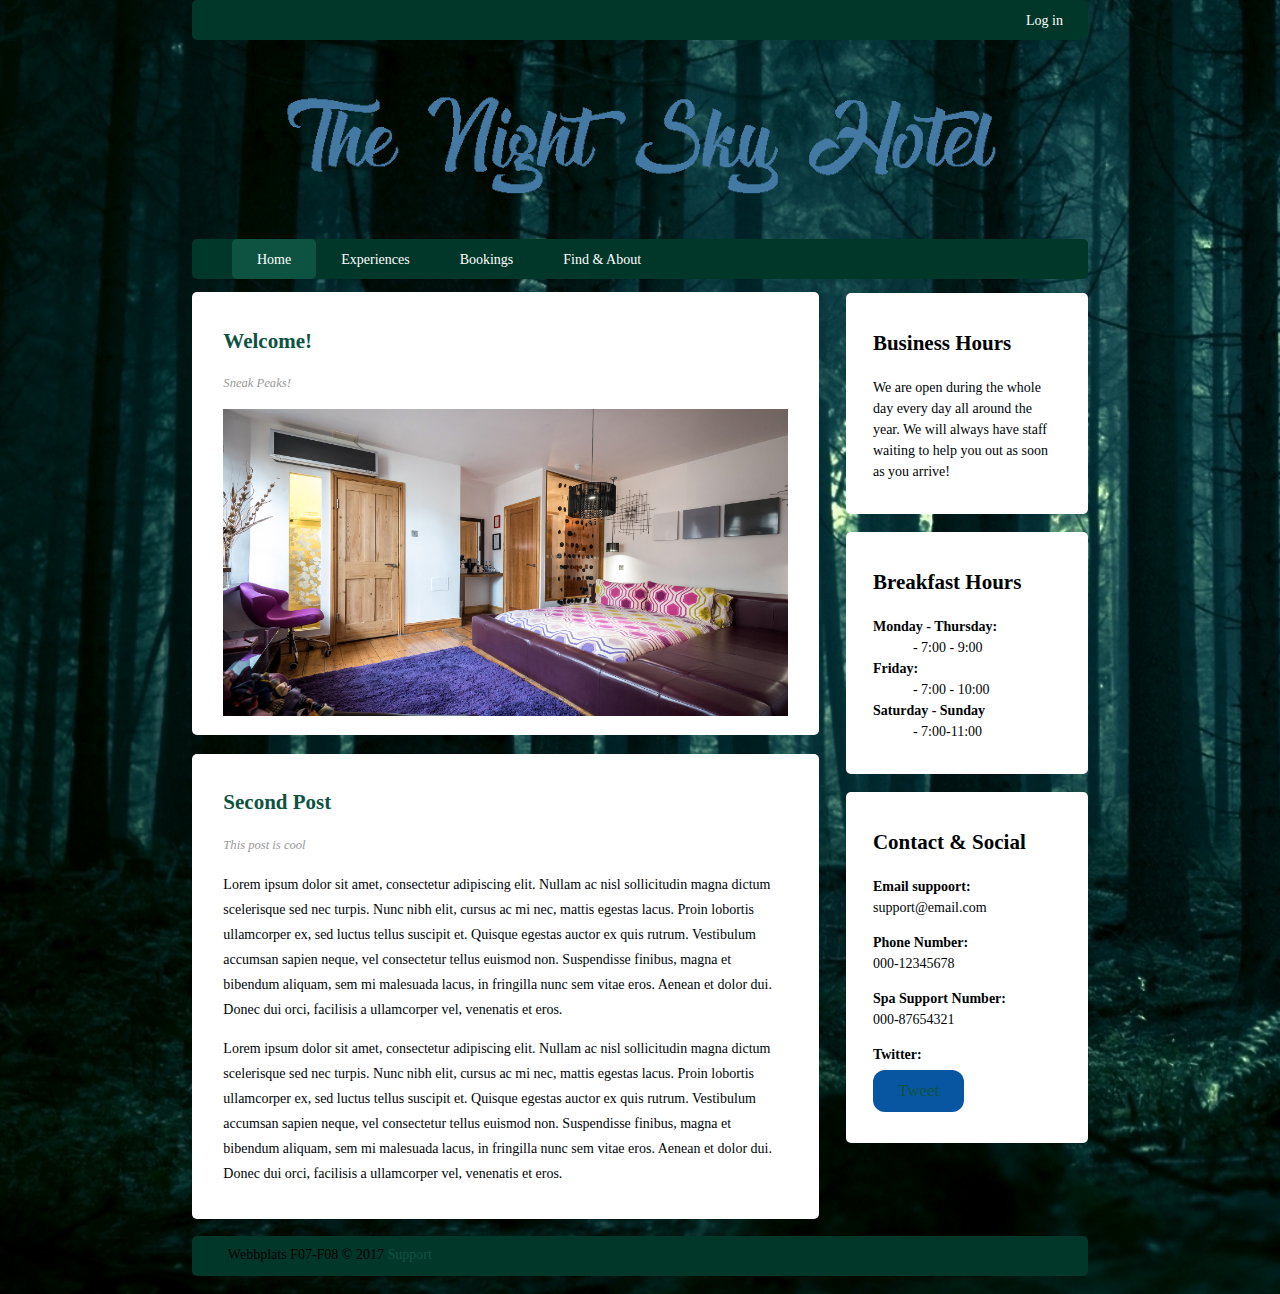
<file: index.html>
<!DOCTYPE html>
<html lang="en">

<head>
  <title>HTML5/CSS3</title>
  <meta charset="utf-8">
  <link rel="icon" href="bilder/sad2.png">

  <link rel="stylesheet" href="style.css" type="text/css">
  <meta name="viewpoint" content="width=device-width, initial-scale=1.0">
  <script src="http://ajax.googleapis.com/ajax/libs/jquery/1.8.3/jquery.min.js"></script>
  <script src="responsiveslides.min.js"></script>
</head>
<body class="body">


  <header class="mainheader2">
    <nav><ul>
      <li class="active2"><a href="#">Log in</a></li>
    </ul></nav>
  </header>


  <header class="mainheader">
    <a href="index.html"> <img src="bilder/logotest2.png" alt="logo"></a>

    <nav><ul>
      <li class="active"><a href="index.html">Home</a></li>
      <li><a href="experiences.html">Experiences</a></li>
      <li><a href="bookings.html">Bookings</a></li>
      <li><a href="aboutus.html">Find & About</a></li>
    </ul></nav>
  </header>
  <div class="maincontent">
    <div class="content">
      <article class="topcontent">
        <header>
          <h2><a href="https://google.com" title="First post">Welcome!</a></h2>
        </header>

        <footer>
          <p class="postinfo">Sneak Peaks!</p>
        </footer>

        <section>
          <div id="slider">
            <figure>
              <img src="bilder/rum1.jpg" alt>
              <img src="bilder/rum2.jpg" alt>
              <img src="bilder/rum3.jpg" alt>
              <img src="bilder/rum4.jpg" alt>
              <img src="bilder/rum5.jpg" alt>
            </figure>
          </div>
        </section>

      </article>
      <article class="bottomcontent">
        <header>
          <h2><a href="https://google.com" title="Second post">Second Post</a></h2>
        </header>

        <footer>
          <p class="postinfo">This post is cool</p>
        </footer>

        <section>
          <p>Lorem ipsum dolor sit amet, consectetur adipiscing elit. Nullam ac nisl sollicitudin magna dictum scelerisque sed nec turpis. Nunc nibh elit, cursus ac mi nec, mattis egestas lacus. Proin lobortis ullamcorper ex, sed luctus tellus suscipit et. Quisque egestas auctor ex quis rutrum. Vestibulum accumsan sapien neque, vel consectetur tellus euismod non. Suspendisse finibus, magna et bibendum aliquam, sem mi malesuada lacus, in fringilla nunc sem vitae eros. Aenean et dolor dui. Donec dui orci, facilisis a ullamcorper vel, venenatis et eros.</p>
          <p>Lorem ipsum dolor sit amet, consectetur adipiscing elit. Nullam ac nisl sollicitudin magna dictum scelerisque sed nec turpis. Nunc nibh elit, cursus ac mi nec, mattis egestas lacus. Proin lobortis ullamcorper ex, sed luctus tellus suscipit et. Quisque egestas auctor ex quis rutrum. Vestibulum accumsan sapien neque, vel consectetur tellus euismod non. Suspendisse finibus, magna et bibendum aliquam, sem mi malesuada lacus, in fringilla nunc sem vitae eros. Aenean et dolor dui. Donec dui orci, facilisis a ullamcorper vel, venenatis et eros.</p>
        </section>
      </article>
    </div>
  </div>

  <aside class="top-sidebar">
    <article>
      <h2>Business Hours</h2>
      <p>We are open during the whole day every day all around the year. We will always have staff waiting to help you out as soon as you arrive!</p>
    </article>
  </aside>

  <aside class="middle-sidebar">
    <article>
      <h2>Breakfast Hours</h2>
      <dl>
        <dt><b>Monday - Thursday:</b></dt>
        <dd>- 7:00 - 9:00</dd>
        <dt><b>Friday:</b></dt>
        <dd>- 7:00 - 10:00</dd>
        <dt><b>Saturday - Sunday</b></dt>
        <dd>- 7:00-11:00</dd>
      </dl>
    </article>
  </aside>

  <aside class="bottom-sidebar">
    <article>
      <h2>Contact & Social</h2>
      <p><b>Email suppoort:</b><br>support@email.com</p>
      <p><b>Phone Number:</b><br>000-12345678</p>
      <p><b>Spa Support Number:</b><br>000-87654321</p>
      <p><b class="tweettext">Twitter:</b><br> <a class="twitter-share-button" href="https://twitter.com/intent/tweet?text=Check%20out%20this%20awesome%20website!" data-size="Large">Tweet</a></p>

    </article>
  </aside>

  <footer class="mainfooter">
    <p>Webbplats F07-F08 &copy; 2017 <a href="https://google.com" title="Support">Support</a> </p>
  </footer>

</body>

</html>
</file>
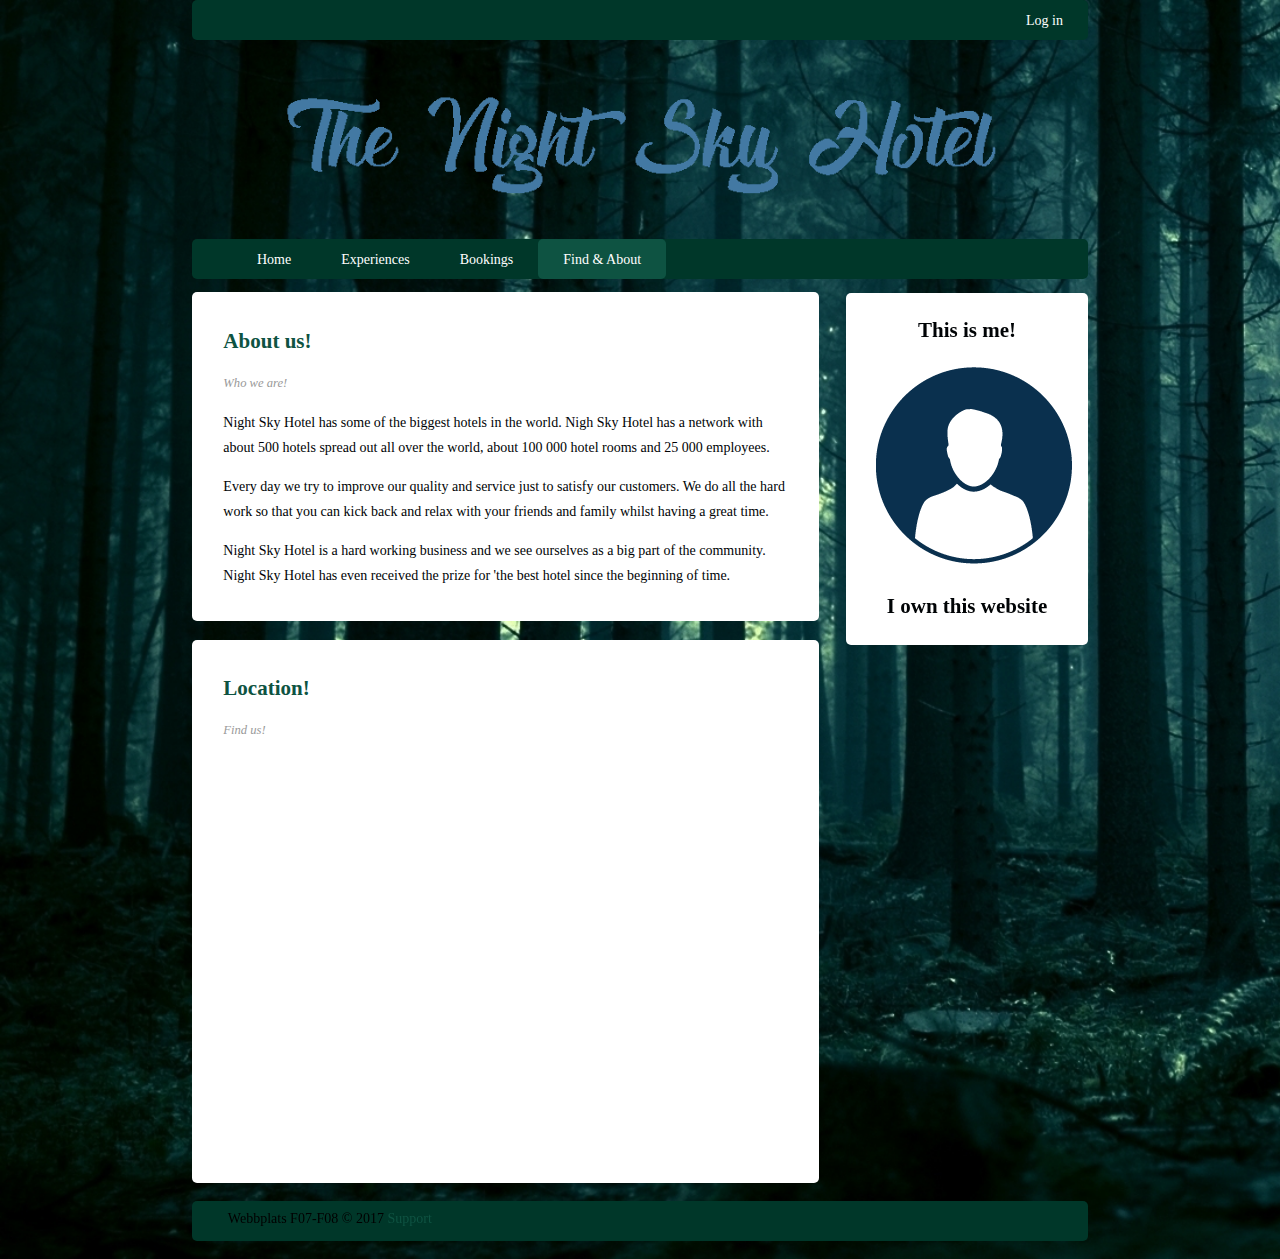
<file: aboutus.html>
<!DOCTYPE html>
    <html lang="en">

    <head>
        <title>HTML5/CSS3</title>
        <meta charset="utf-8">
        <link rel="icon" href="bilder/sad2.png">

        <link rel="stylesheet" href="style2.css" type="text/css">
        <meta name="viewpoint" content="width=device-width, initial-scale=1.0">
    </head>
<body class="body">

  <header class="mainheader2">
    <nav><ul>
      <li class="active2"><a href="#">Log in</a></li>
    </ul></nav>
  </header>

  <header class="mainheader">
    <a href="index.html"> <img src="bilder/logotest2.png" alt="logo"></a>

    <nav><ul>
      <li><a href="index.html">Home</a></li>
      <li><a href="experiences.html">Experiences</a></li>
      <li><a href="bookings.html">Bookings</a></li>
      <li class="active"><a href="aboutus.html">Find & About</a></li>

    </ul></nav>
  </header>

  <div class="maincontent">
    <div class="content">
      <article class="topcontent">
          <header>
            <h2><a href="https://google.com" title="First post">About us!</a></h2>
          </header>

          <footer>
            <p class="postinfo">Who we are!</p>
          </footer>

          <section>
            <p>Night Sky Hotel has some of the biggest hotels in the world. Nigh Sky Hotel has a network with about 500 hotels spread out all over the world, about 100 000 hotel rooms and 25 000 employees.</p>
            <p>Every day we try to improve our quality and service just to satisfy our customers. We do all the hard work so that you can kick back and relax with your friends and family whilst having a great time.</p>
            <p>Night Sky Hotel is a hard working business and we see ourselves as a big part of the community. Night Sky Hotel has even received the prize for 'the best hotel since the beginning of time.</p>
          </section>
      </article>
      <article class="bottomcontent">
          <header>
            <h2><a target="_blank" href="https://www.google.com/maps/place/Pauliskolan/@55.600528,13.009631,16z/data=!4m5!3m4!1s0x0:0x2297d95e3448e329!8m2!3d55.6005278!4d13.009631?hl=en-US" title="Second Post">Location!</a></h2>
          </header>

          <footer>
            <p class="postinfo">Find us!</p>
          </footer>

          <section>
            <div class="map"><iframe src="https://www.google.com/maps/embed?pb=!1m18!1m12!1m3!1d2254.0853757875116!2d13.007442316036775!3d55.600527780512934!2m3!1f0!2f0!3f0!3m2!1i1024!2i768!4f13.1!3m3!1m2!1s0x4653a158e96f45ff%3A0x2297d95e3448e329!2sPauliskolan!5e0!3m2!1ssv!2sse!4v1506596154719"></iframe></div>
          </section>
      </article>
  </div>
</div>

  <aside class="top-sidebar">
    <article>
      <h2>This is me!</h2>
    <img src="bilder/me.png" alt="Me">
    <h2>I own this website</h2>

    </article>
  </aside>

<footer class="mainfooter">
  <p>Webbplats F07-F08 &copy; 2017 <a href="https://google.com" title="Support">Support</a></p>
</footer>

  </body>

</html>
</file>
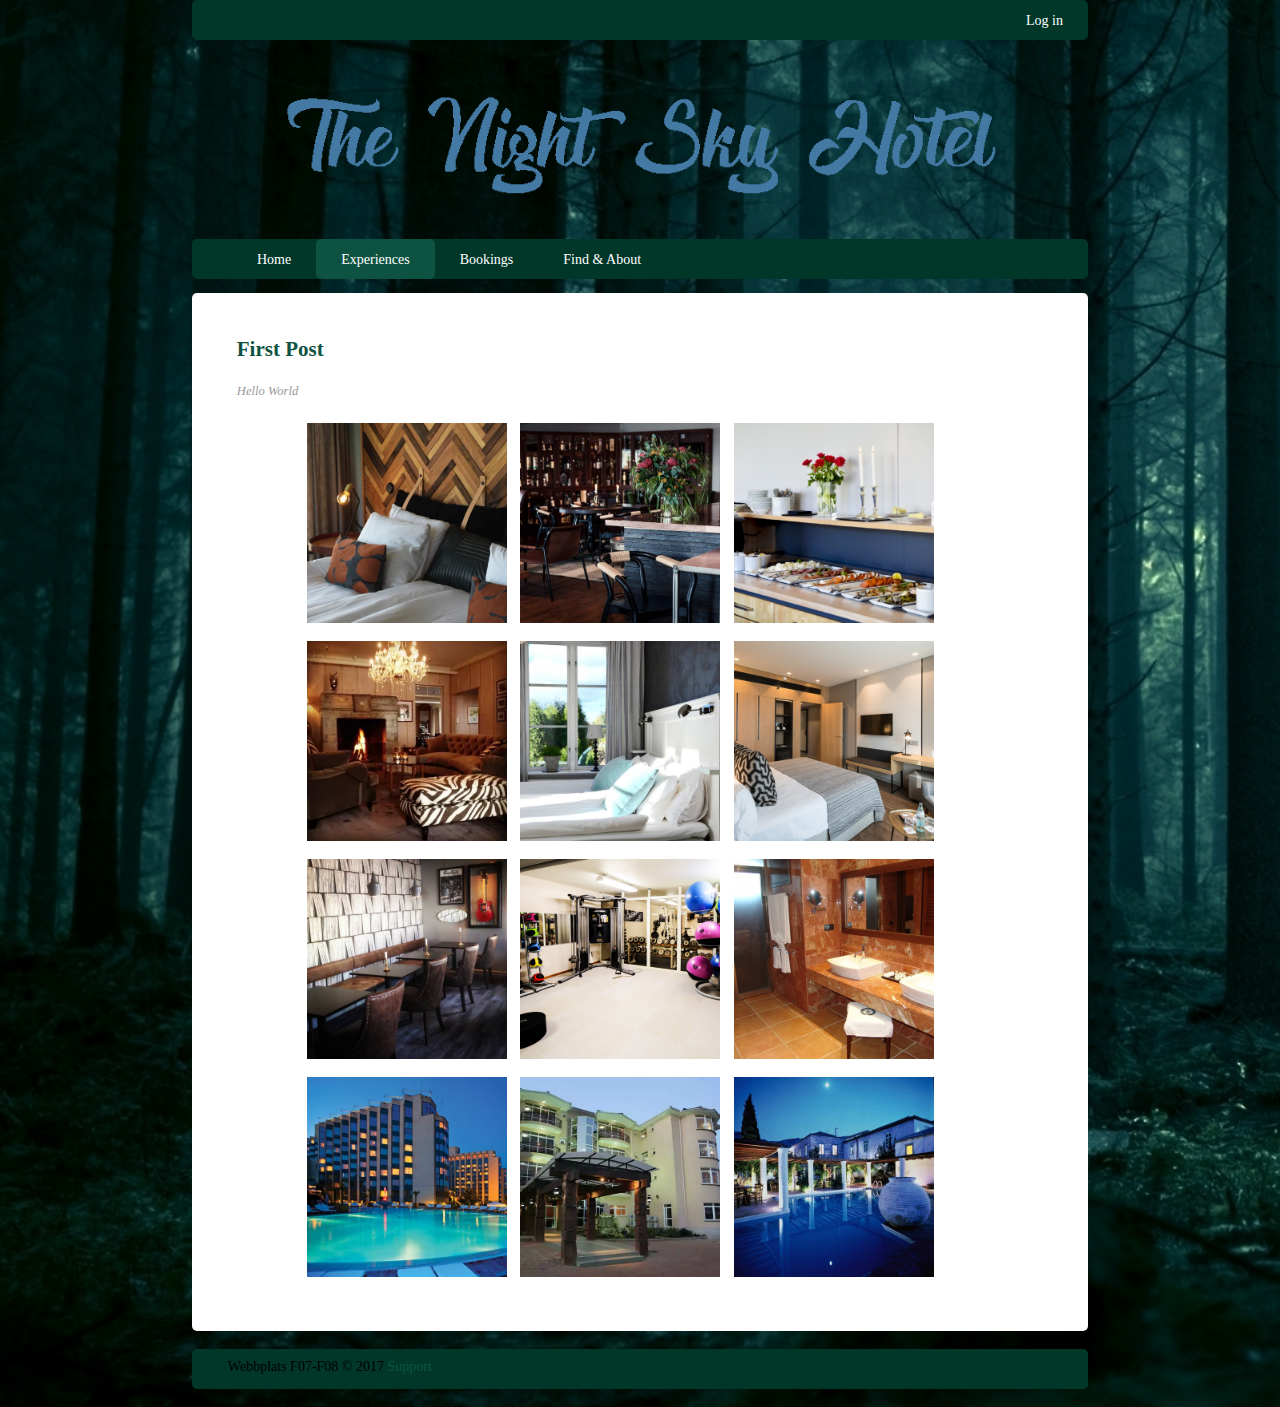
<file: experiences.html>
<!DOCTYPE html>
    <html lang="en">

    <head>
        <title>HTML5/CSS3</title>
        <meta charset="utf-8">
        <link rel="icon" href="bilder/sad2.png">

        <link rel="stylesheet" href="style4.css" type="text/css">
        <meta name="viewpoint" content="width=device-width, initial-scale=1.0">
    </head>
<body class="body">

  <header class="mainheader2">
    <nav><ul>
      <li class="active2"><a href="#">Log in</a></li>
    </ul></nav>
  </header>

  <header class="mainheader">
    <a href="index.html"> <img src="bilder/logotest2.png" alt="logo"></a>

    <nav><ul>
      <li><a href="index.html">Home</a></li>
      <li class="active"><a href="experiences.html">Experiences</a></li>
      <li><a href="bookings.html">Bookings</a></li>
      <li><a href="aboutus.html">Find & About</a></li>

    </ul></nav>
  </header>

  <div class="maincontent">
    <div class="content">
      <article class="topcontent">
          <header>
            <h2><a href="https://google.com" title="First post">First Post</a></h2>
          </header>

          <footer>
            <p class="postinfo">Hello World</p>
          </footer>

          <section>
            <nav><ul class="experience">
              <li><img src="100/100-1.jpg" alt="bild1" class="bilder"> </li>
              <li><img src="100/100-2.jpg" alt="bild1" class="bilder"> </li>
              <li><img src="100/100-3.jpg" alt="bild1" class="bilder"> </li>
              <li><img src="100/100-4.jpg" alt="bild1" class="bilder"> </li>
              <li><img src="100/100-5.jpg" alt="bild1" class="bilder"> </li>
              <li><img src="100/100-6.jpg" alt="bild1" class="bilder"> </li>
              <li><img src="100/100-7.jpg" alt="bild1" class="bilder"> </li>
              <li><img src="100/100-8.jpg" alt="bild1" class="bilder"> </li>
              <li><img src="100/100-9.jpg" alt="bild1" class="bilder"> </li>
              <li><img src="100/100-10.jpg" alt="bild1" class="bilder"> </li>
              <li><img src="100/100-11.jpg" alt="bild1" class="bilder"> </li>
              <li><img src="100/100-12.jpg" alt="bild1" class="bilder"> </li>
            </ul></nav>
          </section>
        </article>
  </div>
</div>

<footer class="mainfooter">
  <p>Webbplats F07-F08 &copy; 2017 <a href="https://google.com" title="Support">Support</a></p>
</footer>

  </body>

</html>
</file>
<file: style.css>
body {
  background-image: url("bilder/backg2.jpg");
  color: #000305;
  font-size: 87.5%;
  font-family: Verdana, 'Lucida Sans Unicode';
  line-height: 1.5;
  text-align: left;
  background-size: cover;
}

a {
  text-decoration: none;
}

a:link, a:visited {
  color: #0E5342;

}

a:hover, a:active {
  background-color: #0E5342;
  color: #FFF;

}

.body {
  margin: 0 auto;
  width: 70%;
  clear: both;
}

.mainheader img {
  width: 80%;
  height: auto;
  display: block;
  margin-left: auto;
  margin-right: auto;
  margin-bottom: 10px;
  margin-top: 10px;
}

.mainheader nav {
  background-color: #003729;
  height: 40px;
  border-radius: 5px;
  -moz-border-radius: 5px;
  -webkit-border-radius: 5px;
}

.mainheader nav ul {
  list-style: none;
  margin: 0 auto;
}

.mainheader nav ul li {
  float: left;
  display: inline;
}

.mainheader nav a:link, .mainheader nav a:visited {
  color: #FFF;
  display: inline-block;
  padding: 10px 25px;
  height: 20px;
}

.mainheader nav a:hover, .mainheader nav a:active,
.mainheader nav .active a:link, .mainheader nav .active a:visited {
  background-color: #0E5342; /* CF5CF3 */
  text-shadow: none;
}

.mainheader nav ul li a {
  border-radius: 5px;
  -moz-border-radius: 5px;
  -webkit-border-radius: 5px;
}

.mainheader2 img {
  width: 15px;
  height: auto;
  display: block;
  margin-right: 0%;
  margin-bottom: 0px;
  margin-top: 0px;
}

.mainheader2 nav {
  background-color: #003729;
  height: 40px;
  border-radius: 5px;
  -moz-border-radius: 5px;
  -webkit-border-radius: 5px;
}

.mainheader2 nav ul {
  list-style: none;
  margin: 0%;
}

.mainheader2 nav ul li {
  float: right;
  display: inline;
}

.mainheader2 nav a:link, .mainheader2 nav a:visited {
  color: #FFF;
  display: inline-block;
  padding: 10px 25px;
  height: 20px;
}

.mainheader2 nav a:hover, .mainheader2 nav a:active,
.mainheader2 nav .active a:link, .mainheader2 nav .active2 a:visited {
  background-color: #0E5342; /* CF5CF3 */
  text-shadow: none;
}

.mainheader2 nav ul li a {
  border-radius: 5px;
  -moz-border-radius: 5px;
  -webkit-border-radius: 5px;
}


.maincontent {
  border-radius: 5px;
  -moz-border-radius: 5px;
  -webkit-border-radius: 5px;
  line-height: 25px;
}

.content {
  width: 70%;
  float: left;
}

.topcontent {
  background-color: #FFF;
  border-radius: 5px;
  -moz-border-radius: 5px;
  -webkit-border-radius: 5px;
  padding: 3% 5%;
  margin-top: 2.1%;
}

.bottomcontent {
  background-color: #FFF;
  border-radius: 5px;
  -moz-border-radius: 5px;
  -webkit-border-radius: 5px;
  padding: 3% 5%;
  margin-top: 3%;
}

.top-sidebar {
  width: 21%;
  float: left;
  background-color: #FFF;
  border-radius: 5px;
  -moz-border-radius: 5px;
  -webkit-border-radius: 5px;
  padding: 2% 3%;
  margin: 1.5% 0% 2% 3%;
}

.postinfo {
  font-style: italic;
  color: #999;
  font-size: 90%;
}


.middle-sidebar {
  width: 21%;
  float: left;
  background-color: #FFF;
  border-radius: 5px;
  -moz-border-radius: 5px;
  -webkit-border-radius: 5px;
  margin-left: 3%;
  padding: 2% 3%;
  margin-bottom: 2%;
}

.bottom-sidebar {
  width: 21%;
  float: left;
  background-color: #FFF;
  border-radius: 5px;
  -moz-border-radius: 5px;
  -webkit-border-radius: 5px;
  margin-left: 3%;
  padding: 2% 3%;
  margin-bottom: 2%;
}

.mainfooter {
  width: 100%;
  height: 40px;
  float: left;
  border-radius: 5px;
  -moz-border-radius: 5px;
  -webkit-border-radius: 5px;
  background-color: #003729;
  margin: 2% 0;
}

.mainfooter p {
  width: 92%;
  margin: 0.8% auto;
  color: #000;
}

.twitter-share-button:hover{
  background: #0E5342;
  color: #FFF;
  padding: 8px 25px;
  border-radius: 12px;
  font-size: 17px;
  margin-top: 5px;
  display: inline-block;

}

.twitter-share-button, .twitter-share-button:visited {
  background: #0856A1;
  color: white;
  padding: 8px 25px;
  border-radius: 12px;
  font-size: 17px;
  margin-top: 5px;
  display: inline-block;

}

@keyframes slidy {
  0% { left: 0%; }
  20% { left: 0%; }
  25% { left: -100%; }
  45% { left: -100%; }
  50% { left: -200%; }
  70% { left: -200%; }
  75% { left: -300%; }
  95% { left: -300%; }
  100% { left: 0%; }
}

body { margin: 0; }
div#slider { overflow: hidden; }
div#slider figure img { width: 20%; float: left; }
div#slider figure {
  position: relative;
  width: 500%;
  margin: 0;
  left: 0;
  text-align: left;
  font-size: 0;
  animation: 13s slidy infinite;
}



@media only screen and (min-width: 150px) and (max-width: 1000px)
{

  .body {
    width: 90%;
    font-size: 95%;
  }

  p, h1 {
    font-size: 1.15em;
  }

  .mainheader img {
    width: 100%;
    height: auto;
    margin: 2px 10px;
    margin-bottom: 4%;
    margin-top: 4%;
  }

  .mainheader nav {
    height: 160px;
  }

  .mainheader nav ul {
    padding-left: 0;
  }

  .mainheader nav ul li {
    width: 100%;
    text-align: center;
  }

  .mainheader nav a:link, .mainheader nav a:visited {
    padding: 10px 25px;
    height: 20px;
    display: block;
  }

  .content {
    width: 100%;
    float: left;
    margin-top: 2%;
  }

  .postinfo {
    display: none;
  }


  .topcontent {
    background-color: #FFF;
    border-radius: 5px;
    -moz-border-radius: 5px;
    -webkit-border-radius: 5px;
    padding: 3% 5%;
    margin-top: 2%;
    margin-bottom: 4%;
    text-align: left;
  }

  .bottomcontent {
    margin-top: 3%;
    text-align: left;
  }


  .top-sidebar, .middle-sidebar, .bottom-sidebar {
    width: 94%;
    padding: 2% 3%;
    margin: 2% 0% 2% 0%;
    text-align: center;
  }

  .top-sidebar{
    margin-top: 4%;
  }

  li {
    list-style: none;
  }


  .mainfooter{
    text-align: center;
    padding-top: 9px;
    padding-bottom: 5px;
  }
}
</file>
<file: style2.css>
body {
  background-image: url("bilder/backg2.jpg");
  color: #000305;
  font-size: 87.5%;
  font-family: Verdana, 'Lucida Sans Unicode';
  line-height: 1.5;
  text-align: left;
  background-size: cover;
}

a {
  text-decoration: none;
}

a:link, a:visited {
  color: #0E5342;

}

a:hover, a:active {
  background-color: #0E5342;
  color: #FFF;

}

.body {
  margin: 0 auto;
  width: 70%;
  clear: both;
}

.mainheader img {
  width: 80%;
  height: auto;
  display: block;
  margin-left: auto;
  margin-right: auto;
  margin-bottom: 10px;
  margin-top: 10px;
}

.mainheader nav {
  background-color: #003729;
  height: 40px;
  border-radius: 5px;
  -moz-border-radius: 5px;
  -webkit-border-radius: 5px;
}

.mainheader nav ul {
  list-style: none;
  margin: 0 auto;
}

.mainheader nav ul li {
  float: left;
  display: inline;
}

.mainheader nav a:link, .mainheader nav a:visited {
  color: #FFF;
  display: inline-block;
  padding: 10px 25px;
  height: 20px;
}

.mainheader nav a:hover, .mainheader nav a:active,
.mainheader nav .active a:link, .mainheader nav .active a:visited {
  background-color: #0E5342; /* CF5CF3 */
  text-shadow: none;
}

.mainheader nav ul li a {
  border-radius: 5px;
  -moz-border-radius: 5px;
  -webkit-border-radius: 5px;
}

.mainheader2 img {
  width: 15px;
  height: auto;
  display: block;
  margin-right: 0%;
  margin-bottom: 0px;
  margin-top: 0px;
}

.mainheader2 nav {
  background-color: #003729;
  height: 40px;
  border-radius: 5px;
  -moz-border-radius: 5px;
  -webkit-border-radius: 5px;
}

.mainheader2 nav ul {
  list-style: none;
  margin: 0%;
}

.mainheader2 nav ul li {
  float: right;
  display: inline;
}

.mainheader2 nav a:link, .mainheader2 nav a:visited {
  color: #FFF;
  display: inline-block;
  padding: 10px 25px;
  height: 20px;
}

.mainheader2 nav a:hover, .mainheader2 nav a:active,
.mainheader2 nav .active a:link, .mainheader2 nav .active2 a:visited {
  background-color: #0E5342; /* CF5CF3 */
  text-shadow: none;
}

.mainheader2 nav ul li a {
  border-radius: 5px;
  -moz-border-radius: 5px;
  -webkit-border-radius: 5px;
}

.maincontent {
  border-radius: 5px;
  -moz-border-radius: 5px;
  -webkit-border-radius: 5px;
  line-height: 25px;
}

.content {
  width: 70%;
  float: left;
}

.topcontent {
  background-color: #FFF;
  border-radius: 5px;
  -moz-border-radius: 5px;
  -webkit-border-radius: 5px;
  padding: 3% 5%;
  margin-top: 2.1%;
}

.bottomcontent {
  background-color: #FFF;
  border-radius: 5px;
  -moz-border-radius: 5px;
  -webkit-border-radius: 5px;
  padding: 3% 5%;
  margin-top: 3%;
}

.top-sidebar {
  width: 21%;
  float: left;
  background-color: #FFF;
  border-radius: 5px;
  -moz-border-radius: 5px;
  -webkit-border-radius: 5px;
  padding: 0.6% 3%;
  margin: 1.5% 0% 2% 3%;
  text-align: center;
}

.postinfo {
  font-style: italic;
  color: #999;
  font-size: 90%;
}

.mainfooter {
  width: 100%;
  height: 40px;
  float: left;
  border-radius: 5px;
  -moz-border-radius: 5px;
  -webkit-border-radius: 5px;
  background-color: #003729;
  margin: 2% 0;
}

.mainfooter p {
  width: 92%;
  margin: 0.8% auto;
  color: #000;
}

.map {
  margin: auto;
}

iframe {
  width: 640px;
  height: 400px;
  border: 0;
}
@media only screen and (min-width: 150px) and (max-width: 1000px)
{

  .body {
    width: 90%;
    font-size: 95%;
  }

    p, h1 {
      font-size: 1.15em;
    }

  .mainheader img {
    width: 100%;
    height: auto;
    margin: 2px 10px;
    margin-bottom: 4%;
    margin-top: 4%;
  }

  .mainheader nav {
    height: 160px;
  }

  .mainheader nav ul {
    padding-left: 0;
  }

  .mainheader nav ul li {
    width: 100%;
    text-align: center;
  }

  .mainheader nav a:link, .mainheader nav a:visited {
    padding: 10px 25px;
    height: 20px;
    display: block;
  }

  .content {
    width: 100%;
    float: left;
    margin-top: 2%;
  }

.postinfo {
  display: none;
}


  .topcontent {
    background-color: #FFF;
    border-radius: 5px;
    -moz-border-radius: 5px;
    -webkit-border-radius: 5px;
    padding: 3% 5%;
    margin-top: 2%;
    margin-bottom: 4%;
    text-align: left;
  }

  .bottomcontent {
    margin-top: 3%;
    text-align: left;
  }


.top-sidebar {
  width: 94%;
  padding: 2% 3%;
  margin: 1.5% 0% 2% 0%;
  text-align: center;
}

.map {
  display: none;
}

.mainfooter{
  text-align: center;
  padding-top: 9px;
  padding-bottom: 5px;
}

}
</file>
<file: style4.css>
body {
  background-image: url("bilder/backg2.jpg");
  color: #000305;
  font-size: 87.5%;
  font-family: Verdana, 'Lucida Sans Unicode';
  line-height: 1.5;
  text-align: left;
  background-size: cover;
}

a {
  text-decoration: none;
}

a:link, a:visited {
  color: #0E5342;

}

a:hover, a:active {
  background-color: #0E5342;
  color: #FFF;

}

.body {
  margin: 0 auto;
  width: 70%;
  clear: both;
}

.mainheader img {
  width: 80%;
  height: auto;
  display: block;
  margin-left: auto;
  margin-right: auto;
  margin-bottom: 10px;
  margin-top: 10px;
}

.mainheader nav {
  background-color: #003729;
  height: 40px;
  border-radius: 5px;
  -moz-border-radius: 5px;
  -webkit-border-radius: 5px;
}

.mainheader nav ul {
  list-style: none;
  margin: 0 auto;
}

.mainheader nav ul li {
  float: left;
  display: inline;
}

.mainheader nav a:link, .mainheader nav a:visited {
  color: #FFF;
  display: inline-block;
  padding: 10px 25px;
  height: 20px;
}

.mainheader nav a:hover, .mainheader nav a:active,
.mainheader nav .active a:link, .mainheader nav .active a:visited {
  background-color: #0E5342; /* CF5CF3 */
  text-shadow: none;
}

.mainheader nav ul li a {
  border-radius: 5px;
  -moz-border-radius: 5px;
  -webkit-border-radius: 5px;
}

.mainheader2 img {
  width: 15px;
  height: auto;
  display: block;
  margin-right: 0%;
  margin-bottom: 0px;
  margin-top: 0px;
}

.mainheader2 nav {
  background-color: #003729;
  height: 40px;
  border-radius: 5px;
  -moz-border-radius: 5px;
  -webkit-border-radius: 5px;
}

.mainheader2 nav ul {
  list-style: none;
  margin: 0%;
}

.mainheader2 nav ul li {
  float: right;
  display: inline;
}

.mainheader2 nav a:link, .mainheader2 nav a:visited {
  color: #FFF;
  display: inline-block;
  padding: 10px 25px;
  height: 20px;
}

.mainheader2 nav a:hover, .mainheader2 nav a:active,
.mainheader2 nav .active a:link, .mainheader2 nav .active2 a:visited {
  background-color: #0856A1; /* CF5CF3 */
  text-shadow: none;
}

.mainheader2 nav ul li a {
  border-radius: 5px;
  -moz-border-radius: 5px;
  -webkit-border-radius: 5px;
}

.experience{
  list-style: none;
  display: block;
  margin-left: 25px;

}

.experience li{
  display: inline;

}

.bilder {
  padding: 5px;
  width: 200px;
  height: 200px;

}

.maincontent {
  border-radius: 5px;
  -moz-border-radius: 5px;
  -webkit-border-radius: 5px;
  line-height: 25px;
}

.content {
  width: 100%;
  float: left;
}

.topcontent {
  background-color: #FFF;
  border-radius: 5px;
  -moz-border-radius: 5px;
  -webkit-border-radius: 5px;
  padding: 3% 5%;
  margin-top: 1.5%;
}

.postinfo {
  font-style: italic;
  color: #999;
  font-size: 90%;
}

.mainfooter {
  width: 100%;
  height: 40px;
  float: left;
  border-radius: 5px;
  -moz-border-radius: 5px;
  -webkit-border-radius: 5px;
  background-color: #003729;
  margin: 2% 0;
}

.mainfooter p {
  width: 92%;
  margin: 0.8% auto;
  color: #000;
}

@media only screen and (min-width: 150px) and (max-width: 1000px)
{

  .body {
    width: 90%;
    font-size: 95%;
  }

    p, h1 {
      font-size: 1.15em;
    }

  .mainheader img {
    width: 100%;
    height: auto;
    margin: 2px 10px;
    margin-bottom: 4%;
    margin-top: 4%;
  }

  .mainheader nav {
    height: 160px;
  }

  .mainheader nav ul {
    padding-left: 0;
  }

  .mainheader nav ul li {
    width: 100%;
    text-align: center;
  }

  .mainheader nav a:link, .mainheader nav a:visited {
    padding: 10px 25px;
    height: 20px;
    display: block;
  }

  .content {
    width: 100%;
    float: left;
    margin-top: 2%;
  }

  .postinfo {
    display: none;
  }


  .topcontent {
    background-color: #FFF;
    border-radius: 5px;
    -moz-border-radius: 5px;
    -webkit-border-radius: 5px;
    padding: 3% 5%;
    margin-top: 2%;
    margin-bottom: 4%;
    text-align: center;
  }

  .experience {
    margin-left: -17px;

    }

  .experience li {
    margin-left: -17px;

      }

  .mainfooter{
    text-align: center;
    padding-top: 9px;
    padding-bottom: 5px;
  }
}
</file>
